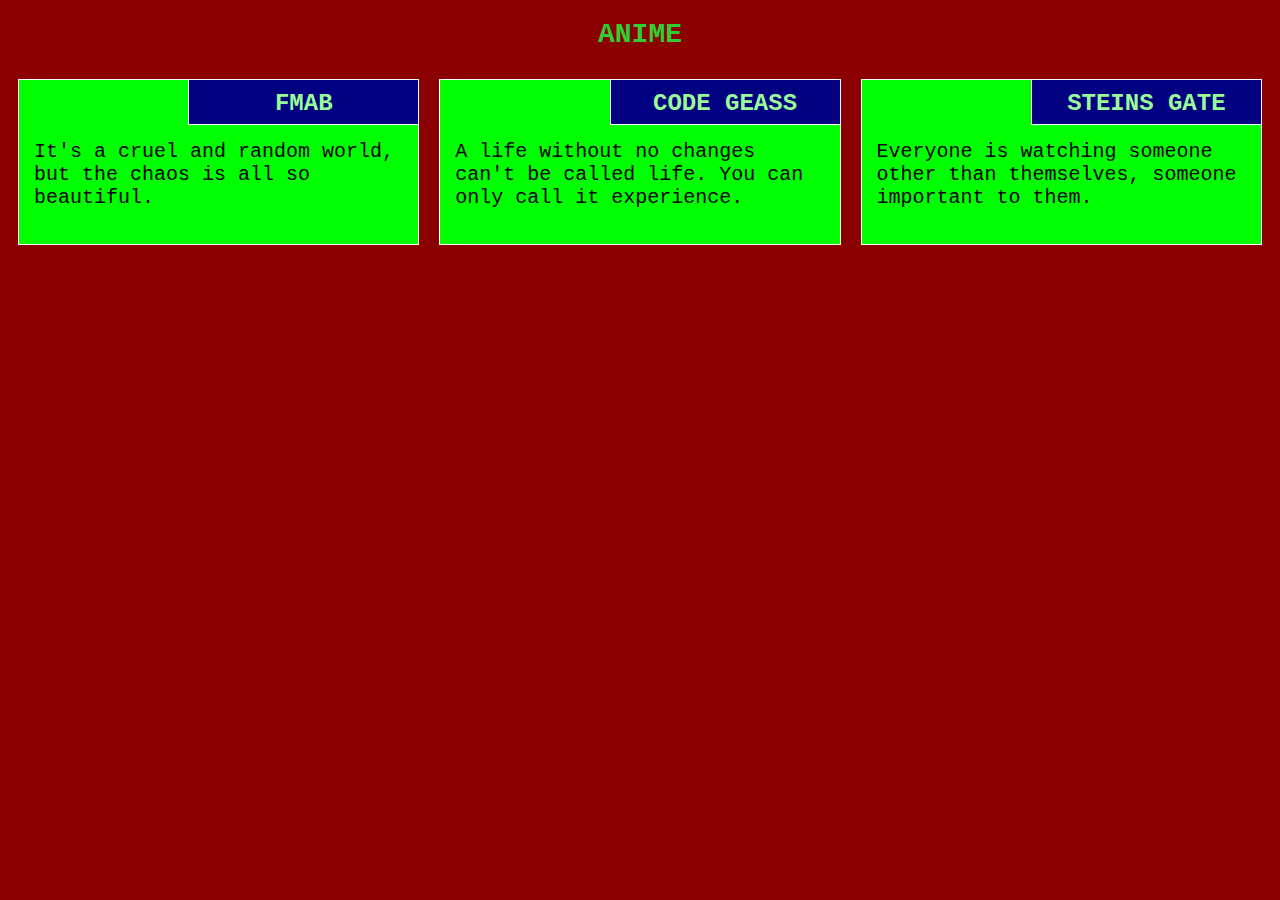
<file: module2-solution/index.html>
<!DOCTYPE html>
<html lang="en">
<head>
	<meta charset="utf-8">
	<meta name="viewport" content="width=device-width, initial-scale=1">
	<title>Assignment Solution for Module 2</title>
	<link rel="stylesheet" type="text/css" href="CSS/style.css">

</head>


<body>
	<h1>ANIME</h1>
	<div class="row">
		<div class="col-lg-4 col-md-6 col-sm-12">
			<section class="FMAB">
				<h2>FMAB</h2>
				<p>It's a cruel and random world, but the chaos is all so beautiful.</p>
			</section>
		</div>

		<div class="col-lg-4 col-md-6 col-sm-12">
			<section class="CODEGEASS">
				<h2>CODE GEASS</h2>
				<p>A life without no changes can't be called life. You can only call it experience.</p>
			</section>
		</div>

		<div class="col-lg-4 col-md-12 col-sm-12">
			<section class="STEINSGATE">
				<h2>STEINS GATE</h2>
				<p>Everyone is watching someone other than themselves, someone important to them.</p>
			</section>
		</div>
	</div>
</body>
</html>
</file>
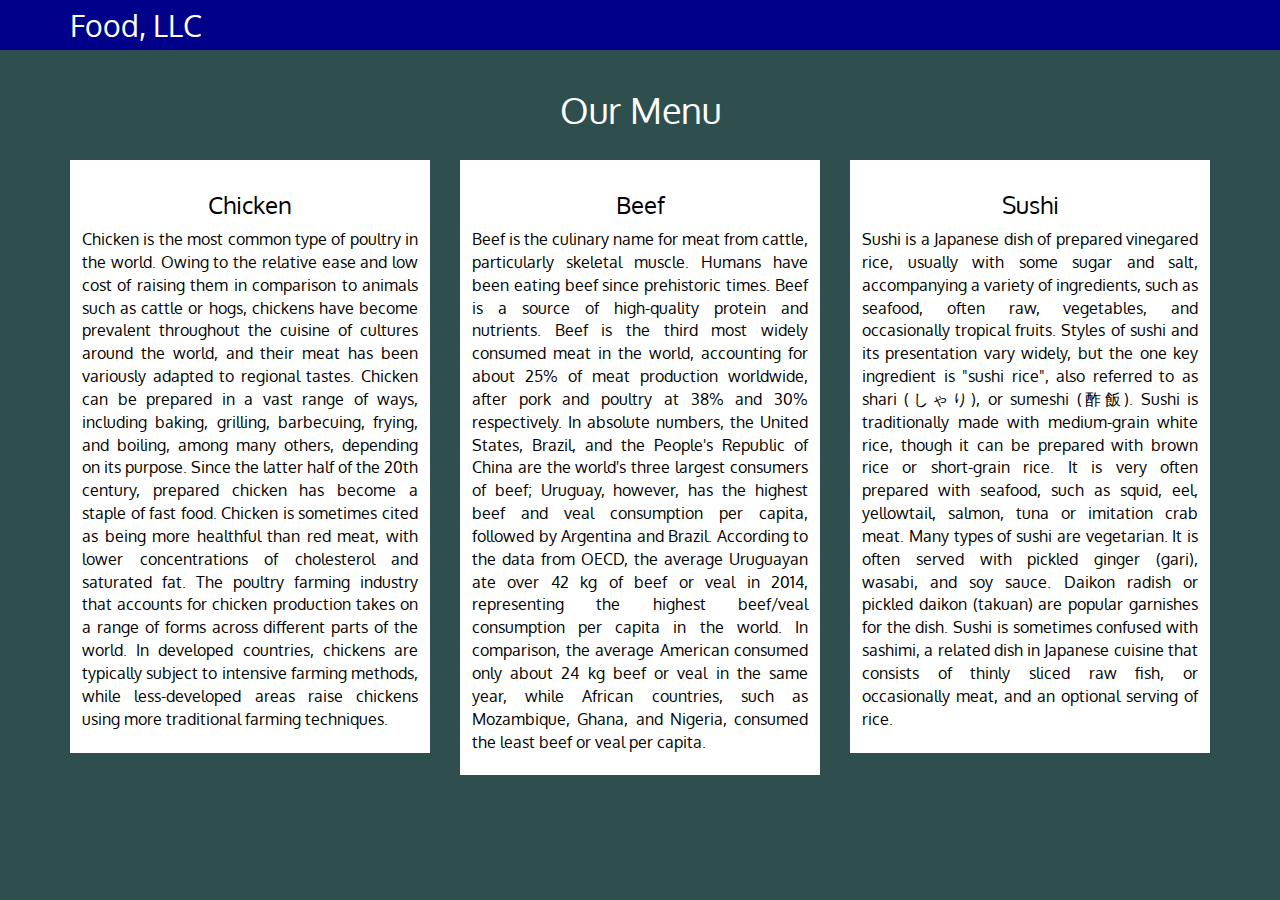
<file: module3-solution/index.html>
<!d<!doctype html>
<html lang="en">
  <head>
    <meta charset="utf-8">
    <meta http-equiv="X-UA-Compatible" content="IE=edge">
    <meta name="viewport" content="width=device-width, initial-scale=1">
    <title>Food</title>
    <link rel="stylesheet" href="css/bootstrap.min.css">
    <link rel="stylesheet" href="css/style.css">
    <link href='https://fonts.googleapis.com/css?family=Oxygen' rel='stylesheet' type='text/css'>
  </head>
<body>
  <header>
    <nav id="header-nav" class="navbar navbar-default">
      <div class="container">
        <div class="navbar-header">
          <a href="index.html" class="navbar-brand "><p>Food, LLC</p></a>
          <button type="button" class="navbar-toggle collapsed" data-toggle="collapse" data-target="#collapsable-nav" aria-expanded="false">
            <span class="sr-only">Toggle navigation</span>
            <span class="icon-bar"></span>
            <span class="icon-bar"></span>
            <span class="icon-bar"></span>
          </button>
        </div>

        <div class="collapse navbar-collapse" id="collapsable-nav">
          <ul id="nav-list" class="nav navbar-nav navbar-right visible-xs">
            <li><a href="#beef">Beef</a></li>
            <li><a href="#chicken">Chicken</a></li>
            <li><a href="#sushi">Sushi</a></li>
          </ul>
        </div>
      </div>
    </nav>
  </header>
  <div class="container" id="main-content">
    <h1 class="text-center" id="home">Our Menu</h1>
    <section class="row">
      <div class="col-md-4 col-sm-6 col-xs-12"  id="chicken">
      <article>
        <h3 class="text-center">Chicken</h3>
        <p>Chicken is the most common type of poultry in the world. Owing to the relative ease and low cost of raising them in comparison to animals such as cattle or hogs, chickens have become prevalent throughout the cuisine of cultures around the world, and their meat has been variously adapted to regional tastes.
        Chicken can be prepared in a vast range of ways, including baking, grilling, barbecuing, frying, and boiling, among many others, depending on its purpose. Since the latter half of the 20th century, prepared chicken has become a staple of fast food. Chicken is sometimes cited as being more healthful than red meat, with lower concentrations of cholesterol and saturated fat. The poultry farming industry that accounts for chicken production takes on a range of forms across different parts of the world. In developed countries, chickens are typically subject to intensive farming methods, while less-developed areas raise chickens using more traditional farming techniques. 
        <a href="#home" class="visible-xs visible-sm">Back to top</a></p>
        </article>
      </div>
    

    
      <div id="beef" class="col-md-4 col-sm-6 col-xs-12">
      <article>
        <h3 class="text-center">Beef</h3>
        <p>Beef is the culinary name for meat from cattle, particularly skeletal muscle. Humans have been eating beef since prehistoric times. Beef is a source of high-quality protein and nutrients.
        Beef is the third most widely consumed meat in the world, accounting for about 25% of meat production worldwide, after pork and poultry at 38% and 30% respectively. In absolute numbers, the United States, Brazil, and the People's Republic of China are the world's three largest consumers of beef; Uruguay, however, has the highest beef and veal consumption per capita, followed by Argentina and Brazil. According to the data from OECD, the average Uruguayan ate over 42 kg of beef or veal in 2014, representing the highest beef/veal consumption per capita in the world. In comparison, the average American consumed only about 24 kg beef or veal in the same year, while African countries, such as Mozambique, Ghana, and Nigeria, consumed the least beef or veal per capita. <a href="#home" class="visible-xs visible-sm">Back to top</a></p>
        </article>
      </div>
    

    
    
      <div id="sushi" class="col-md-4 col-sm-12 col-xs-12">
      <article>
        <h3 class="text-center">Sushi</h3>
        <p>Sushi is a Japanese dish of prepared vinegared rice, usually with some sugar and salt, accompanying a variety of ingredients, such as seafood, often raw, vegetables, and occasionally tropical fruits. Styles of sushi and its presentation vary widely, but the one key ingredient is "sushi rice", also referred to as shari (しゃり), or sumeshi (酢飯).
        Sushi is traditionally made with medium-grain white rice, though it can be prepared with brown rice or short-grain rice. It is very often prepared with seafood, such as squid, eel, yellowtail, salmon, tuna or imitation crab meat. Many types of sushi are vegetarian. It is often served with pickled ginger (gari), wasabi, and soy sauce. Daikon radish or pickled daikon (takuan) are popular garnishes for the dish. Sushi is sometimes confused with sashimi, a related dish in Japanese cuisine that consists of thinly sliced raw fish, or occasionally meat, and an optional serving of rice. <a href="#home" class="visible-xs visible-sm">Back to top</a></p>
        </article>
      </div>
    </section>
  </div>
  
  <script src="js/jquery-2.2.4.min.js"></script>
  <script src="js/bootstrap.min.js"></script>
  
</body>
</html>
</file>
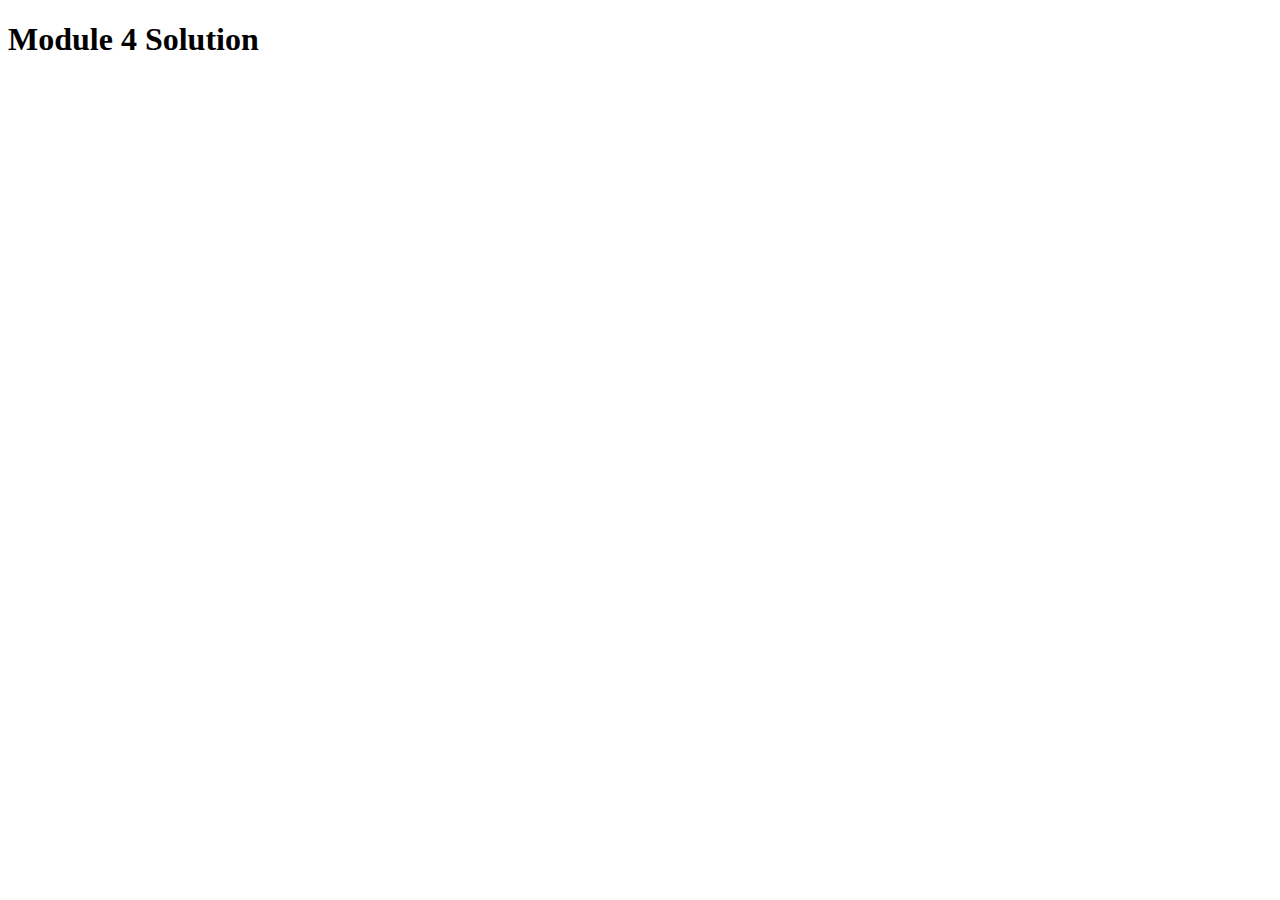
<file: module4-solution/index.html>
<!DOCTYPE html>
<html>
<head>
  <meta charset="utf-8">
  <title>Module 4 Solution</title>
  <script>
    var names = []; // DO NOT REMOVE
  </script>
  <script src="SpeakHello.js"></script>
  <script src="SpeakGoodBye.js"></script>
  <script src="script.js"></script>
</head>
<body>
  <h1>Module 4 Solution</h1>
</body>
</html>
</file>
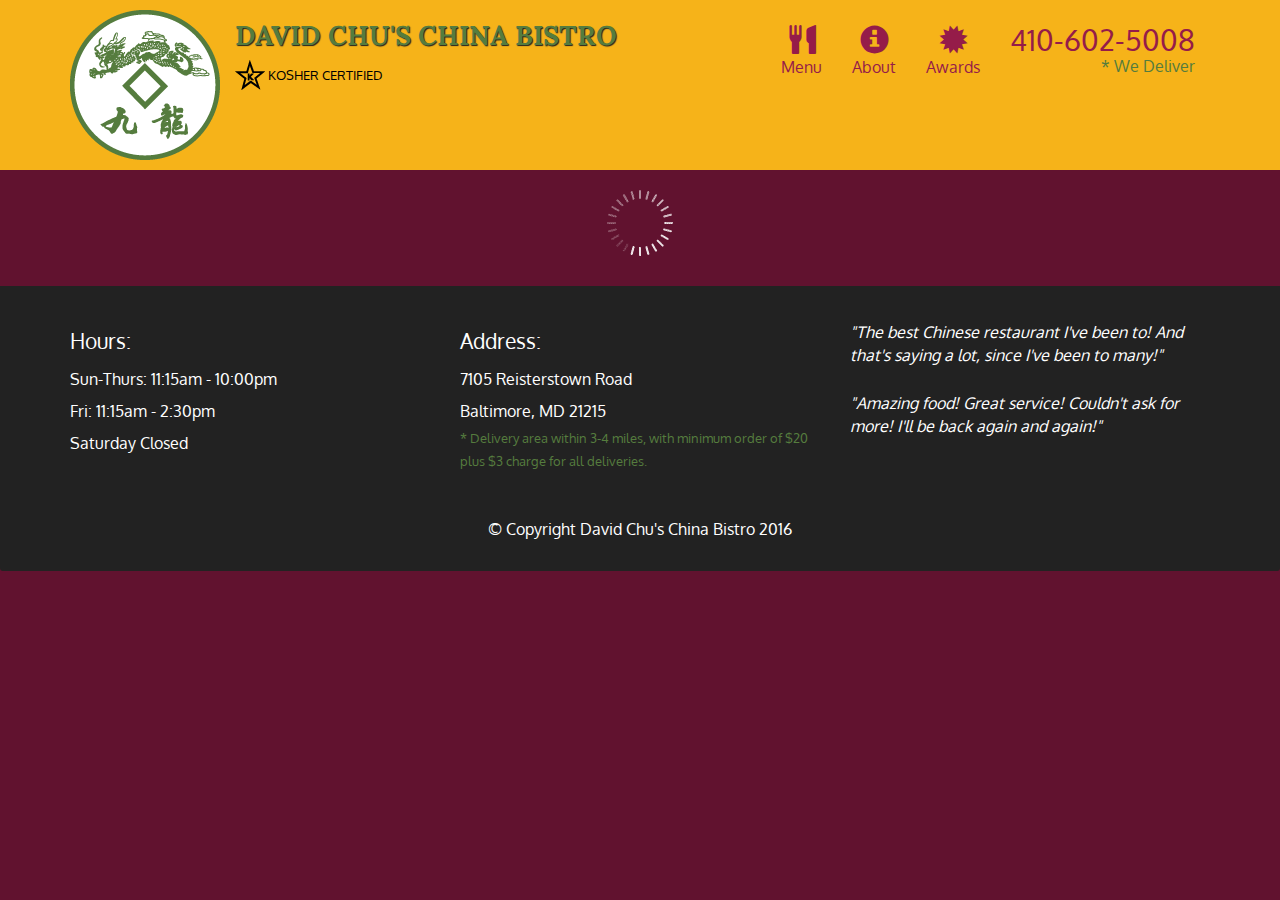
<file: module5-solution-gh-pages/index.html>
<!doctype html>
<html lang="en">
  <head>
    <meta charset="utf-8">
    <meta http-equiv="X-UA-Compatible" content="IE=edge">
    <meta name="viewport" content="width=device-width, initial-scale=1">
    <title>David Chu's China Bistro</title>
    <link rel="stylesheet" href="css/bootstrap.min.css">
    <link rel="stylesheet" href="css/styles.css">
    <link href='https://fonts.googleapis.com/css?family=Oxygen:400,300,700' rel='stylesheet' type='text/css'>
    <link href='https://fonts.googleapis.com/css?family=Lora' rel='stylesheet' type='text/css'>
  </head>
<body>
  <header>
    <nav id="header-nav" class="navbar navbar-default">
      <div class="container">
        <div class="navbar-header">
          <a href="index.html" class="pull-left visible-md visible-lg">
            <div id="logo-img" alt="Logo image"></div>
          </a>

          <div class="navbar-brand">
            <a href="index.html"><h1>David Chu's China Bistro</h1></a>
            <p>
              <img src="images/star-k-logo.png" alt="Kosher certification">
              <span>Kosher Certified</span>
            </p>
          </div>

          <button id="navbarToggle" type="button" class="navbar-toggle collapsed" data-toggle="collapse" data-target="#collapsable-nav" aria-expanded="false">
            <span class="sr-only">Toggle navigation</span>
            <span class="icon-bar"></span>
            <span class="icon-bar"></span>
            <span class="icon-bar"></span>
          </button>
        </div>
        
        <div id="collapsable-nav" class="collapse navbar-collapse">
           <ul id="nav-list" class="nav navbar-nav navbar-right">
            <li id="navHomeButton" class="visible-xs active">
              <a href="index.html">
                <span class="glyphicon glyphicon-home"></span> Home</a>
            </li>
            <li id="navMenuButton">
              <a href="#" onclick="$dc.loadMenuCategories();">
                <span class="glyphicon glyphicon-cutlery"></span><br class="hidden-xs"> Menu</a>
            </li>
            <li>
              <a href="#">
                <span class="glyphicon glyphicon-info-sign"></span><br class="hidden-xs"> About</a>
            </li>
            <li>
              <a href="#">
                <span class="glyphicon glyphicon-certificate"></span><br class="hidden-xs"> Awards</a>
            </li>
            <li id="phone" class="hidden-xs">
              <a href="tel:410-602-5008">
                <span>410-602-5008</span></a><div>* We Deliver</div>
            </li>
          </ul><!-- #nav-list -->
        </div><!-- .collapse .navbar-collapse -->
      </div><!-- .container -->
    </nav><!-- #header-nav -->
  </header>

  <div id="call-btn" class="visible-xs">
    <a class="btn" href="tel:410-602-5008">
    <span class="glyphicon glyphicon-earphone"></span>
    410-602-5008
    </a>
  </div>
  <div id="xs-deliver" class="text-center visible-xs">* We Deliver</div>

  <div id="main-content" class="container"></div>

  <footer class="panel-footer">
    <div class="container">
      <div class="row">
        <section id="hours" class="col-sm-4">
          <span>Hours:</span><br>
          Sun-Thurs: 11:15am - 10:00pm<br>
          Fri: 11:15am - 2:30pm<br>
          Saturday Closed
          <hr class="visible-xs">
        </section>
        <section id="address" class="col-sm-4">
          <span>Address:</span><br>
          7105 Reisterstown Road<br>
          Baltimore, MD 21215
          <p>* Delivery area within 3-4 miles, with minimum order of $20 plus $3 charge for all deliveries.</p>
          <hr class="visible-xs">
        </section>
        <section id="testimonials" class="col-sm-4">
          <p>"The best Chinese restaurant I've been to! And that's saying a lot, since I've been to many!"</p>
          <p>"Amazing food! Great service! Couldn't ask for more! I'll be back again and again!"</p>
        </section>
      </div>
      <div class="text-center">&copy; Copyright David Chu's China Bistro 2016</div>
    </div>
  </footer>

  <!-- jQuery (Bootstrap JS plugins depend on it) -->
  <script src="js/jquery-2.1.4.min.js"></script>
  <script src="js/bootstrap.min.js"></script>
  <script src="js/ajax-utils.js"></script>
  <script src="js/script.js"></script>
</body>
</html>
</file>
<file: module2-solution/CSS/style.css>
* {
	box-sizing: border-box;
	font-family: courier;
}
body {
	background-color: #8B0000;
}
h1 {
	text-align: center;
	color: #32CD32;
	font-size: 175%;
}
section {
	border: 1px solid white;
	background-color: #00FF00;
	margin: 10px;
	font-size: 125%;
}
section > h2 {
	float: right;
	text-align: center;
	border-left: 1px solid white;
	border-bottom: 1px solid white;
	background-color: #000080;
	width: 230px;
	height: 45px;
	margin: 0;
	font-weight: bold;
	font-size: 24px;
	padding-top: 10px;
}
section.FMAB>h2 {
    color: #98FB98;
	background-color: #000080;
}
section.CODEGEASS>h2 {
    color: #98FB98;
	background-color: #000080;
}
section.STEINSGATE>h2 {
	color: #98FB98;
	background-color: #000080;
}
section>p {
    padding: 40px 15px 15px 15px;
}

.row {
    width: 100%;
}

/* Desktop view options */

@media (min-width: 992px) {
    .col-lg-1, .col-lg-2, .col-lg-3, .col-lg-4, .col-lg-5, .col-lg-6, .col-lg-7, .col-lg-8, .col-lg-9, .col-lg-10, .col-lg-11, .col-lg-12 {
        float: left;
    }
    .col-lg-1 {
        width: 8.33%;
    }
    .col-lg-2 {
        width: 16.66%;
    }
    .col-lg-3 {
        width: 25%;
    }
    .col-lg-4 {
        width: 33.33%;
    }
    .col-lg-5 {
        width: 41.66%;
    }
    .col-lg-6 {
        width: 50%;
    }
    .col-lg-7 {
        width: 58.33%;
    }
    .col-lg-8 {
        width: 66.66%;
    }
    .col-lg-9 {
        width: 74.99%;
    }
    .col-lg-10 {
        width: 83.33%;
    }
    .col-lg-11 {
        width: 91.66%;
    }
    .col-lg-12 {
        width: 100%;
    }
}


/* Tablet view options */

@media (min-width: 768px) and (max-width: 991px) {
    .col-md-1, .col-md-2, .col-md-3, .col-md-4, .col-md-5, .col-md-6, .col-md-7, .col-md-8, .col-md-9, .col-md-10, .col-md-11, .col-md-12 {
        float: left;
    }
    .col-md-1 {
        width: 8.33%;
    }
    .col-md-2 {
        width: 16.66%;
    }
    .col-md-3 {
        width: 25%;
    }
    .col-md-4 {
        width: 33.33%;
    }
    .col-md-5 {
        width: 41.66%;
    }
    .col-md-6 {
        width: 50%;
    }
    .col-md-7 {
        width: 58.33%;
    }
    .col-md-8 {
        width: 66.66%;
    }
    .col-md-9 {
        width: 74.99%;
    }
    .col-md-10 {
        width: 83.33%;
    }
    .col-md-11 {
        width: 91.66%;
    }
    .col-md-12 {
        width: 100%;
    }
}


/* Mobile view options */

@media (max-width: 767px) {
    .col-sm-1, .col-sm-2, .col-sm-3, .col-sm-4, .col-sm-5, .col-sm-6, .col-sm-7, .col-sm-8, .col-sm-9, .col-sm-10, .col-sm-11, .col-sm-12 {
        float: left;
    }
    .col-sm-1 {
        width: 8.33%;
    }
    .col-sm-2 {
        width: 16.66%;
    }
    .col-sm-3 {
        width: 25%;
    }
    .col-sm-4 {
        width: 33.33%;
    }
    .col-sm-5 {
        width: 41.66%;
    }
    .col-sm-6 {
        width: 50%;
    }
    .col-sm-7 {
        width: 58.33%;
    }
    .col-sm-8 {
        width: 66.66%;
    }
    .col-sm-9 {
        width: 74.99%;
    }
    .col-sm-10 {
        width: 83.33%;
    }
    .col-sm-11 {
        width: 91.66%;
    }
    .col-sm-12 {
        width: 100%;
    }
}
</file>
<file: module3-solution/css/style.css>
body {
	font-size: 16px;
	color: white;
	background-color: #2F4F4F;
	font-family: 'oxygen' , sans-serif;
}
#header-nav {
	background-color: #00008B;
	border-radius: 0;
	border: 0;
	color: white;
}
.navbar-brand p {
	color: white;
	font-size: 30px;
}
.navbar-brand a:focus, .navbar-brand a:hover {
	text-decoration: none;
}
#nav-list a {
	color: white;
	text-align: center;
}
#nav-list a:hover {
	background-color: #8B0000;
}
#home {
	margin-bottom: 30px;
}
.row {
	
	position: relative;
	float: left;
}
.row > div > article {
	background-color: white;
	text-align: justify;
	margin-bottom: 20px;
	padding: 12px;
	color: black;
}
@media (max-width: 767px) {
	.row > div > article {
		width: 80%;
		margin: 20px auto 0;
	}
}
</file>
<file: module5-solution-gh-pages/css/styles.css>
body {
  font-size: 16px;
  color: #fff;
  background-color: #61122f;
  font-family: 'Oxygen', sans-serif;
}

/** HEADER **/
#header-nav {
  background-color: #f6b319;
  border-radius: 0;
  border: 0;
}

#logo-img {
  background: url('../images/restaurant-logo_large.png') no-repeat;
  width: 150px;
  height: 150px;
  margin: 10px 15px 10px 0;
}

.navbar-brand {
  padding-top: 25px;
}
.navbar-brand h1 { /* Restaurant name */
  font-family: 'Lora', serif;
  color: #557c3e;
  font-size: 1.5em;
  text-transform: uppercase;
  font-weight: bold;
  text-shadow: 1px 1px 1px #222;
  margin-top: 0;
  margin-bottom: 0;
  line-height: .75;
}
.navbar-brand a:hover, .navbar-brand a:focus {
  text-decoration: none;
}
.navbar-brand p { /* Kosher cert */
  color: #000;
  text-transform: uppercase;
  font-size: .7em;
  margin-top: 15px;
}
.navbar-brand p span { /* Star-K */
  vertical-align: middle;
}

#nav-list {
  margin-top: 10px;
}
#nav-list a {
  color: #951C49;
  text-align: center;
}
#nav-list a:hover {
  background: #E7E7E7;
}
#nav-list a span {
  font-size: 1.8em;
}

#phone {
  margin-top: 5px;
}
#phone a { /* Phone number */
  text-align: right;
  padding-bottom: 0;
}
#phone div { /* We Deliver */
  color: #557c3e;
  text-align: right;
  padding-right: 15px;
}

.navbar-header button.navbar-toggle, .navbar-header .icon-bar {
  border: 1px solid #61122f;
}
.navbar-header button.navbar-toggle {
  clear: both;
  margin-top: -30px;
}
/* END HEADER */

/* FOOTER */
.panel-footer {
  margin-top: 30px;
  padding-top: 35px;
  padding-bottom: 30px;
  background-color: #222;
  border-top: 0;
}
.panel-footer div.row {
  margin-bottom: 35px;
}
#hours, #address {
  line-height: 2;
}
#hours > span, #address > span {
  font-size: 1.3em;
}
#address p {
  color: #557c3e;
  font-size: .8em;
  line-height: 1.8;
}
#testimonials {
  font-style: italic;
}
#testimonials p:nth-child(2) {
  margin-top: 25px;
}
/* END FOOTER */



/* HOME PAGE */
.container .jumbotron {
  box-shadow: 0 0 50px #3F0C1F;
  border: 2px solid #3F0C1F;
}

#menu-tile, #specials-tile, #map-tile {
  height: 250px;
  width: 100%;
  margin-bottom: 15px;
  position: relative;
  border: 2px solid #3F0C1F;
  overflow: hidden;
}
#menu-tile:hover, #specials-tile:hover, #map-tile:hover {
  box-shadow: 0 1px 5px 1px #cccccc;
}
#menu-tile {
  background: url('../images/menu-tile.jpg') no-repeat;
  background-position: center;
}
#specials-tile {
  background: url('../images/specials-tile.jpg') no-repeat;
  background-position: center;
}
#menu-tile span, #specials-tile span, #map-tile span {
  position: absolute;
  bottom: 0;
  right: 0;
  width: 100%;
  text-align: center;
  font-size: 1.6em;
  text-transform: uppercase;
  background-color: #000;
  color: #fff;
  opacity: .8;
}
/* END HOME PAGE */

/* MENU CATEGORIES PAGE */
.category-tile { 
  position: relative;
  border: 2px solid #3F0C1F;
  overflow: hidden;
  width: 200px;
  height: 200px;
  margin: 0 auto 15px;
}
.category-tile span {
  position: absolute;
  bottom: 0;
  right: 0;
  width: 100%;
  text-align: center;
  font-size: 1.2em;
  text-transform: uppercase;
  background-color: #000;
  color: #fff;
  opacity: .8;
}
.category-tile:hover {
  box-shadow: 0 1px 5px 1px #cccccc;
}

#menu-categories-title + div {
  margin-bottom: 50px;
}
/* END MENU CATEGORIES PAGE */

/* SINGLE CATEGORY PAGE */
.menu-item-tile {
  margin-bottom: 25px;
}
.menu-item-tile hr {
  width: 80%;
}
.menu-item-tile .menu-item-price {
  font-size: 1.1em;
  text-align: right;
  margin-top: -15px;
  margin-right: -15px;
}
.menu-item-tile .menu-item-price span {
  font-size: .6em;
}
.menu-item-photo {
  position: relative;
  border: 2px solid #3F0C1F; 
  overflow: hidden;
  padding: 0;
  margin-right: -15px;
  margin-left: auto;
  margin-bottom: 20px;
  max-width: 250px;
}
.menu-item-photo div {
  position: absolute;
  bottom: 0;
  right: 0;
  width: 80px;
  background-color: #557c3e;
  text-align: center;
}
.menu-item-description {
  padding-right: 30px;
}
h3.menu-item-title {
  margin: 0 0 10px;
}
.menu-item-details {
  font-size: .9em;
  font-style: italic;
}
/* END SINGLE CATEGORY PAGE */


/********** Large devices only **********/
@media (min-width: 1200px) {
  .container .jumbotron {
    background: url('../images/jumbotron_1200.jpg') no-repeat;
    height: 675px;
  }
}

/********** Medium devices only **********/
@media (min-width: 992px) and (max-width: 1199px) {
  /* Header */
  #logo-img {
    background: url('../images/restaurant-logo_medium.png') no-repeat;
    width: 100px;
    height: 100px;
    margin: 5px 5px 5px 0;
  }
  /* End Header */

  /* Home Page */
  .container .jumbotron {
    background: url('../images/jumbotron_992.jpg') no-repeat;
    height: 558px;
  }
  /* End Home Page */
}

/********** Small devices only **********/
@media (min-width: 768px) and (max-width: 991px) {
  /* Home Page */
  .container .jumbotron {
    background: url('../images/jumbotron_768.jpg') no-repeat;
    height: 432px;
  }
  /* End Home Page */
}

/********** Extra small devices only **********/
@media (max-width: 767px) {
  /* Header */
  .navbar-brand {
    padding-top: 10px;
    height: 80px;
  }
  .navbar-brand h1 { /* Restaurant name */
    padding-top: 10px;
    font-size: 5vw; /* 1vw = 1% of viewport width */
  }
  .navbar-brand p { /* Kosher cert */
    font-size: .6em;
    margin-top: 12px;
  }
  .navbar-brand p img { /* Star-K */
    height: 20px;
  }

  #collapsable-nav a { /* Collapsed nav menu text */
    font-size: 1.2em;
  }
  #collapsable-nav a span { /* Collapsed nav menu glyph */
    font-size: 1em;
    margin-right: 5px;
  }

  #call-btn > a {
    font-size: 1.5em;
    display: block;
    margin: 0 20px;
    padding: 10px;
    border: 2px solid #fff;
    background-color: #f6b319;
    color: #951c49;
  }
  #xs-deliver {
    margin-top: 5px;
    font-size: .7em;
    letter-spacing: .1em;
    text-transform: uppercase;
  }
  /* End Header */

  /* Footer */
  .panel-footer section {
    margin-bottom: 30px;
    text-align: center;
  }
  .panel-footer section:nth-child(3) {
    margin-bottom: 0; /* margin already exists on the whole row */
  }
  .panel-footer section hr {
    width: 50%;
  }
  /* End Footer */

  /* Home Page */
  .container .jumbotron {
    margin-top: 30px;
    padding: 0;
  }
  #menu-tile, #specials-tile {
    width: 360px;
    margin: 0 auto 15px;
  }

  .menu-item-photo {
    margin-right: auto;
  }
  .menu-item-tile .menu-item-price {
    text-align: center;
  }
  .menu-item-description {
    text-align: center;;
  }
}


/********** Super extra small devices Only :-) (e.g., iPhone 4) **********/
@media (max-width: 479px) {
  /* Header */
  .navbar-brand h1 { /* Restaurant name */
    padding-top: 5px;
    font-size: 6vw;
  }
  /* End Header */
  
  /* Home page */
  #menu-tile, #specials-tile {
    width: 280px;
    margin: 0 auto 15px;
  }

  .col-xxs-12 {
    position: relative;
    min-height: 1px;
    padding-right: 15px;
    padding-left: 15px;
    float: left;
    width: 100%;
  }
}
</file>
